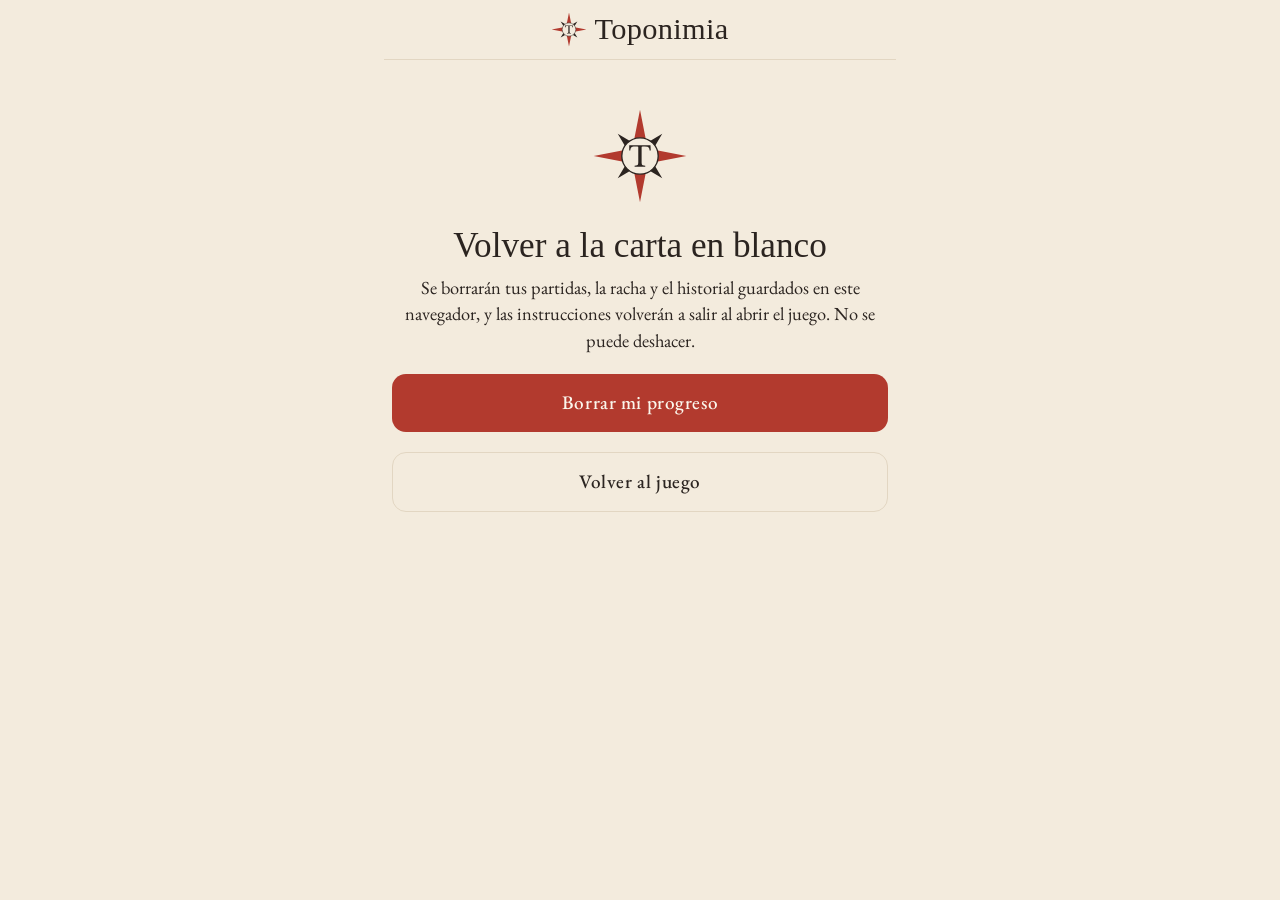
<file: reiniciar/index.html>
<!doctype html>
<html lang="es">
<head>
  <meta charset="utf-8">
  <meta name="viewport" content="width=device-width, initial-scale=1, viewport-fit=cover">
  <title>Reiniciar Toponimia</title>
  <meta name="robots" content="noindex">
  <meta name="theme-color" content="#B23A2E">
  <script>
    // Modo claro u oscuro: el que se elija en Almanaque, común a todos los juegos. Sin elegir, claro.
    try {
      if (localStorage.getItem('almanaque:tema') === 'dark') {
        document.documentElement.dataset.theme = 'dark';
      }
    } catch (e) {}
  </script>
  <link rel="icon" href="../icons/toponimia-32.png" type="image/png" sizes="32x32">
  <link rel="preconnect" href="https://fonts.googleapis.com">
  <link rel="preconnect" href="https://fonts.gstatic.com" crossorigin>
  <link href="https://fonts.googleapis.com/css2?family=EB+Garamond:ital,wght@0,400;0,500;0,600;1,400&family=IM+Fell+English:ital@0;1&display=swap" rel="stylesheet">
  <link rel="stylesheet" href="../styles.css">
</head>
<body>
  <div class="hoja">
    <header class="cabecera">
      <span></span>
      <h1><img src="../icons/toponimia-logo.svg" width="36" height="36" alt="">Toponimia</h1>
      <span></span>
    </header>

    <main>
      <section class="mensaje" id="pregunta">
        <img src="../icons/toponimia-logo.svg" width="96" height="96" alt="">
        <h2>Volver a la carta en blanco</h2>
        <p>Se borrarán tus partidas, la racha y el historial guardados en este navegador, y las instrucciones volverán a salir al abrir el juego. No se puede deshacer.</p>
        <button class="boton" id="borrar" type="button">Borrar mi progreso</button>
        <a class="boton boton-secundario" href="../">Volver al juego</a>
      </section>
      <section class="mensaje" id="hecho" hidden>
        <img src="../icons/toponimia-logo.svg" width="96" height="96" alt="">
        <h2>Hecho</h2>
        <p role="status">Tu progreso se ha borrado. Volviendo al mapa…</p>
      </section>
    </main>
  </div>

  <script>
    document.getElementById('borrar').addEventListener('click', function () {
      try { window.localStorage.removeItem('toponimia:v1'); } catch (e) { /* sin almacenamiento */ }
      document.getElementById('pregunta').hidden = true;
      document.getElementById('hecho').hidden = false;
      setTimeout(function () { location.href = '../'; }, 1500);
    });
  </script>
</body>
</html>
</file>
<file: styles.css>
/* Toponimia · styles.css */

:root {
  --fondo: #F3EBDD;
  --superficie: #FBF6EC;
  --rojo: #B23A2E;
  --rojo-oscuro: #7E2A21;
  --tinta: #2B2420;
  --gris: #8A7B6B;
  --linea: #E2D6C2;
  --verde: #4E6B45;
  --verde-claro: #E6EBDB;
  --rojo-claro: #F3DCD5;
  --mapa-fondo: #EDE4D3;

  --titular: "IM Fell English", Georgia, serif;
  --texto: "EB Garamond", Georgia, serif;
  --radio: 14px;
  --sombra: 0 1px 2px rgb(43 36 32 / 0.06), 0 6px 18px rgb(43 36 32 / 0.06);
  color-scheme: light;
}

/* Modo oscuro: solo si se elige en Almanaque (data-theme lo pone index.html). */
:root[data-theme="dark"] {
  --fondo: #1A1612;
  --superficie: #262019;
  --rojo: #E07063;
  --rojo-oscuro: #F0A396;
  --tinta: #EFE4CF;
  --gris: #A3937F;
  --linea: #3E3429;
  --verde: #8FB27A;
  --verde-claro: #263020;
  --rojo-claro: #3B221D;
  --mapa-fondo: #2A2520;
  --sombra: 0 1px 2px rgb(0 0 0 / 0.3), 0 6px 18px rgb(0 0 0 / 0.3);
  color-scheme: dark;
}

*, *::before, *::after { box-sizing: border-box; }

html { -webkit-text-size-adjust: 100%; }

body {
  margin: 0;
  min-height: 100dvh;
  background: var(--fondo);
  color: var(--tinta);
  font: 1.15rem/1.45 var(--texto);
  -webkit-tap-highlight-color: transparent;
}

button { font: inherit; color: inherit; }

.visualmente-oculto {
  position: absolute; width: 1px; height: 1px; overflow: hidden;
  clip: rect(0 0 0 0); white-space: nowrap;
}

.hoja {
  max-width: 34rem;
  margin: 0 auto;
  padding: 0 max(1rem, env(safe-area-inset-right)) max(2rem, env(safe-area-inset-bottom)) max(1rem, env(safe-area-inset-left));
}

/* ---------- Cabecera ---------- */

.cabecera {
  display: grid;
  grid-template-columns: 3rem 1fr 3rem;
  align-items: center;
  padding: max(0.75rem, env(safe-area-inset-top)) 0 0.75rem;
  border-bottom: 1px solid var(--linea);
}

.cabecera h1 {
  display: flex; align-items: center; justify-content: center; gap: 0.5rem;
  margin: 0;
  font: 400 1.9rem/1 var(--titular);
  letter-spacing: 0.01em;
}
.cabecera h1 img { width: 2.2rem; height: 2.2rem; }


.boton-icono {
  justify-self: end;
  display: grid; place-items: center;
  width: 2.75rem; height: 2.75rem;
  border: 0; border-radius: 50%;
  background: transparent;
  cursor: pointer;
}
.boton-icono svg { width: 1.4rem; height: 1.4rem; fill: none; stroke: var(--tinta); stroke-width: 2; stroke-linecap: round; }
.boton-icono:hover, .boton-icono:focus-visible { background: var(--superficie); }
.boton-ayuda {
  justify-self: start;
  border: 1.5px solid var(--tinta);
  width: 2rem; height: 2rem; margin-left: 0.4rem;
  font: 400 1.25rem/1 var(--titular);
}

/* ---------- Progreso ---------- */

.progreso {
  display: flex; justify-content: center; gap: 0.6rem;
  margin: 1.1rem 0 0; padding: 0; list-style: none;
}
.progreso li {
  width: 0.75rem; height: 0.75rem; border-radius: 50%;
  border: 1.5px solid var(--gris);
  transition: background 0.3s, border-color 0.3s, transform 0.3s;
}
.progreso li.actual { transform: scale(1.25); border-color: var(--tinta); }
.progreso li.bien { background: var(--verde); border-color: var(--verde); }
.progreso li.mal { background: var(--rojo); border-color: var(--rojo); }

/* ---------- Ronda ---------- */

.reto { text-align: center; padding-top: 1.25rem; }

.ronda-numero {
  margin: 0;
  font-size: 0.9rem; letter-spacing: 0.12em; text-transform: uppercase;
  color: var(--gris);
}
.del-reves { color: var(--rojo); }

.toponimo-grande {
  margin: 1.4rem 0 0.4rem;
  font: 400 clamp(2.6rem, 12vw, 3.6rem)/1.05 var(--titular);
  overflow-wrap: anywhere;
  animation: aparecer 0.45s ease-out;
}

.pregunta { margin: 0 0 1.6rem; font-style: italic; color: var(--gris); font-size: 1.2rem; }

.pregunta-inversa {
  margin: 1.4rem 0 1.6rem;
  font: 400 clamp(1.8rem, 8vw, 2.3rem)/1.2 var(--titular);
  animation: aparecer 0.45s ease-out;
}

.opciones { display: grid; gap: 0.7rem; }

.opcion {
  display: flex; align-items: center; justify-content: space-between; gap: 0.75rem;
  width: 100%; min-height: 3.6rem;
  padding: 0.75rem 1.1rem;
  border: 1.5px solid var(--linea);
  border-radius: var(--radio);
  background: var(--superficie);
  box-shadow: var(--sombra);
  font-size: 1.2rem; line-height: 1.25; text-align: left;
  cursor: pointer;
  transition: transform 0.12s, border-color 0.25s, background 0.25s, opacity 0.25s;
}
.opcion.toponimo { font-family: var(--titular); font-size: 1.45rem; justify-content: center; text-align: center; }
.opcion:not(:disabled):hover { border-color: var(--gris); }
.opcion:not(:disabled):active { transform: scale(0.98); }
.opcion:focus-visible { outline: 2px solid var(--tinta); outline-offset: 2px; }
.opcion:disabled { cursor: default; }

.opcion.correcta { border-color: var(--verde); background: var(--verde-claro); animation: latido 0.45s ease-out; }
.opcion.fallada { border-color: var(--rojo); background: var(--rojo-claro); color: var(--rojo-oscuro); animation: temblor 0.4s ease-out; }
.opcion.apagada { opacity: 0.45; box-shadow: none; }
.opcion.toponimo.correcta, .opcion.toponimo.fallada { justify-content: space-between; }

.senal { font-size: 1.3rem; font-weight: 600; }
.correcta .senal { color: var(--verde); }
.fallada .senal { color: var(--rojo); }

/* ---------- Ficha de revelación ---------- */

.ficha {
  margin-top: 1.5rem;
  padding: 1.25rem 1.25rem 1.1rem;
  border-radius: var(--radio);
  background: var(--superficie);
  box-shadow: var(--sombra);
  border-top: 4px solid var(--rojo);
  scroll-margin-top: 1rem;
}
.ficha.entra { animation: subir 0.5s ease-out both; }

.veredicto { margin: 0 0 0.6rem; font-weight: 600; font-size: 1.1rem; }
.veredicto.bien { color: var(--verde); }
.veredicto.mal { color: var(--rojo-oscuro); }

.ficha-lugar { margin: 0; font: 400 2rem/1.1 var(--titular); }
.ficha-region { margin: 0.15rem 0 0.8rem; color: var(--gris); font-size: 1rem; }

.origen {
  display: flex; flex-wrap: wrap; align-items: center; gap: 0.5rem 0.7rem;
  margin: 0 0 0.6rem;
}
.original { font-size: 1.25rem; }

.lengua {
  display: inline-block;
  padding: 0.1rem 0.65rem 0.15rem;
  border-radius: 999px;
  background: color-mix(in srgb, var(--color-lengua) 14%, var(--superficie));
  border: 1px solid color-mix(in srgb, var(--color-lengua) 40%, transparent);
  color: var(--color-lengua);
  font-size: 0.85rem; letter-spacing: 0.08em; text-transform: uppercase; font-weight: 500;
}
/* Los colores de las lenguas son oscuros: en modo oscuro se aclaran para leerse. */
[data-theme="dark"] .lengua {
  background: color-mix(in srgb, var(--color-lengua) 30%, var(--superficie));
  border-color: color-mix(in srgb, var(--color-lengua) 60%, transparent);
  color: color-mix(in srgb, var(--color-lengua) 45%, #fff);
}
[data-theme="dark"] .mapa .leaflet-tile-pane { filter: sepia(0.3) saturate(0.8); }

.significado { margin: 0 0 0.6rem; font-size: 1.3rem; font-weight: 500; }
.rotulo {
  display: block;
  font-size: 0.8rem; font-weight: 400; letter-spacing: 0.12em; text-transform: uppercase;
  color: var(--gris);
}

.nota { margin: 0; }

.mapa {
  height: 11rem;
  margin-top: 1rem;
  border-radius: 10px;
  overflow: hidden;
  background: var(--mapa-fondo);
  border: 1px solid var(--linea);
  opacity: 0;
  transition: opacity 0.5s;
  z-index: 0;
}
.mapa.cargado { opacity: 1; }
.mapa .leaflet-tile-pane { filter: sepia(0.35) saturate(0.8) brightness(1.04); }
/* Leaflet mezcla las teselas con plus-lighter; con el filtro eso deja una raya clara entre teselas. */
.mapa .leaflet-container img.leaflet-tile, .mapa img.leaflet-tile { mix-blend-mode: normal; }
.mapa .leaflet-control-attribution {
  background: color-mix(in srgb, var(--superficie) 80%, transparent);
  font: 0.6rem/1.4 system-ui, sans-serif;
  color: var(--gris);
}
.mapa .leaflet-control-attribution a { color: var(--gris); }
.chincheta { background: none; border: 0; }
.chincheta svg { filter: drop-shadow(0 2px 2px rgb(43 36 32 / 0.35)); animation: clavar 0.5s 0.3s ease-out both; transform-origin: 50% 100%; }

/* ---------- Botones ---------- */

.boton {
  display: block; width: 100%;
  margin-top: 1.25rem;
  padding: 0.95rem 1rem;
  border: 0; border-radius: var(--radio);
  background: var(--rojo);
  color: var(--superficie);
  font-size: 1.2rem; font-weight: 500; letter-spacing: 0.03em; text-align: center; text-decoration: none;
  cursor: pointer;
  transition: background 0.2s, transform 0.12s;
}
.boton:hover { background: var(--rojo-oscuro); }
.boton:active { transform: scale(0.98); }
.boton:focus-visible { outline: 2px solid var(--tinta); outline-offset: 2px; }
.boton-secundario { background: transparent; color: var(--tinta); border: 1.5px solid var(--linea); }
.boton-secundario:hover { background: var(--superficie); }

/* ---------- Resultado ---------- */

.resultado { text-align: center; padding-top: 1.5rem; animation: aparecer 0.45s ease-out; }
.cuadros { display: flex; justify-content: center; gap: 0.4rem; margin: 0; }
.cuadros span { width: 2rem; height: 2rem; border-radius: 6px; animation: aparecer 0.4s ease-out both; }
.cuadros span:nth-child(2) { animation-delay: 0.12s; }
.cuadros span:nth-child(3) { animation-delay: 0.24s; }
.cuadros .bien { background: var(--verde); }
.cuadros .mal { background: var(--rojo); }
.resultado h2 { margin: 0.8rem 0 0; font: 400 3rem/1 var(--titular); }
.frase { margin: 0.4rem 0 0; font-style: italic; color: var(--gris); }
.racha-hoy { margin: 0.6rem 0 0; }

.lista-resultado {
  margin: 1.5rem 0 0; padding: 0; list-style: none;
  text-align: left;
  background: var(--superficie); border-radius: var(--radio); box-shadow: var(--sombra);
}
.lista-resultado li {
  display: grid; grid-template-columns: 1.6rem 1fr; column-gap: 0.5rem;
  padding: 0.75rem 1rem;
}
.lista-resultado li + li { border-top: 1px solid var(--linea); }
.marca { grid-row: span 2; font-weight: 600; font-size: 1.2rem; }
.marca.bien { color: var(--verde); }
.marca.mal { color: var(--rojo); }
.lista-lugar { font: 400 1.35rem/1.2 var(--titular); }
.lista-significado { color: var(--gris); font-size: 1rem; }

.siguiente { margin: 1.25rem 0 0; text-align: center; color: var(--gris); }
.siguiente time { font-variant-numeric: tabular-nums; color: var(--tinta); }

/* ---------- Mensajes ---------- */

.mensaje { text-align: center; padding: 3rem 0.5rem 0; animation: aparecer 0.45s ease-out; }
.mensaje h2 { margin: 1rem 0 0.5rem; font: 400 2.2rem/1.1 var(--titular); }
.mensaje p { margin: 0.5rem 0; }

.error { text-align: center; padding-top: 3rem; color: var(--rojo-oscuro); }

.prueba {
  display: flex; align-items: center; justify-content: space-between; gap: 0.5rem;
  margin: 0.75rem 0 0; padding: 0.35rem 0.5rem;
  border: 1px dashed var(--gris); border-radius: 10px;
  font-size: 0.9rem; color: var(--gris);
}
.prueba a { padding: 0 0.75rem; font-size: 1.4rem; line-height: 1; color: var(--tinta); text-decoration: none; }
.prueba a[aria-disabled="true"] { visibility: hidden; }

/* ---------- Panel de estadísticas ---------- */

dialog {
  width: min(26rem, calc(100% - 2rem));
  max-height: calc(100dvh - 3rem);
  padding: 1.5rem 1.25rem 1.25rem;
  border: 0; border-radius: var(--radio);
  background: var(--superficie);
  color: var(--tinta);
  box-shadow: 0 12px 40px rgb(43 36 32 / 0.25);
}
dialog[open] { animation: subir 0.3s ease-out; }
dialog::backdrop { background: rgb(43 36 32 / 0.4); }
dialog h2 { margin: 0 0 1rem; font: 400 1.8rem/1 var(--titular); text-align: center; }
dialog h3 { margin: 1.4rem 0 0.5rem; font: 400 1.3rem/1 var(--titular); }

.cerrar {
  position: absolute; top: 0.5rem; right: 0.5rem;
  width: 2.75rem; height: 2.75rem;
  border: 0; border-radius: 50%; background: transparent;
  font-size: 1.8rem; line-height: 1; cursor: pointer;
}
.cerrar:hover { background: var(--fondo); }

.cifras { display: grid; grid-template-columns: repeat(5, 1fr); gap: 0.25rem; text-align: center; }
.cifras strong { display: block; font: 400 1.9rem/1.1 var(--titular); }
.cifras span { display: block; font-size: 0.8rem; line-height: 1.2; color: var(--gris); }

.historial { margin: 0; padding: 0; list-style: none; max-height: 14rem; overflow-y: auto; }
.historial li { display: flex; justify-content: space-between; padding: 0.35rem 0; border-bottom: 1px solid var(--linea); }
.historial li span:first-child { color: var(--gris); }
.mini-cuadros { display: flex; gap: 0.25rem; align-items: center; }
.mini-cuadros span { width: 0.9rem; height: 0.9rem; border-radius: 3px; }
.mini-cuadros .bien { background: var(--verde); }
.mini-cuadros .mal { background: var(--rojo); }
.vacio { margin: 1rem 0 0; text-align: center; color: var(--gris); font-style: italic; }

/* ---------- Reglas ---------- */

.reglas { width: min(30rem, calc(100% - 2rem)); padding: 1.75rem 1.4rem 1.4rem; }
.reglas-logo { display: block; width: 4rem; height: 4rem; margin: 0 auto 0.5rem; }
.reglas h2 { margin-bottom: 0.3rem; }
.etimologia { margin: 0 0 1.1rem; text-align: center; color: var(--gris); font-size: 1rem; }
.entradilla { margin: 0 0 1rem; font-size: 1.1rem; }
.entradilla::first-letter {
  float: left; margin: 0.1rem 0.4rem 0 0;
  font: 400 3.3rem/0.8 var(--titular); color: var(--rojo);
}
.reglas-lista { margin: 0; padding-left: 1.2rem; }
.reglas-lista li { margin: 0.35rem 0; }
.reglas-lista li::marker { color: var(--rojo); }
.reglas h3 { margin-top: 1.4rem; padding-top: 1.1rem; border-top: 1px solid var(--linea); }
.reglas p { margin: 0.5rem 0; }
.reglas h2:focus { outline: none; }
.capas { margin: 0.6rem 0 0; padding: 0; list-style: none; }
.capas li { display: grid; grid-template-columns: 6rem 1fr; gap: 0.7rem; align-items: baseline; margin: 0.55rem 0; }
.capas .lengua { text-align: center; font-size: 0.75rem; }
.curiosidad {
  margin-top: 1rem !important; padding: 0.8rem 1rem;
  border-left: 3px solid var(--rojo); border-radius: 0 10px 10px 0;
  background: var(--fondo); font-size: 1.05rem;
}
.reglas .boton { margin-top: 1.3rem; }

/* ---------- Aviso ---------- */

.aviso {
  position: fixed; left: 50%; bottom: max(1.5rem, env(safe-area-inset-bottom));
  z-index: 1500;
  padding: 0.6rem 1.2rem;
  border-radius: 999px;
  background: var(--tinta); color: var(--superficie);
  font-size: 1rem;
  transform: translate(-50%, 1rem); opacity: 0; pointer-events: none;
  transition: opacity 0.25s, transform 0.25s;
}
.aviso.visible { opacity: 1; transform: translate(-50%, 0); }

/* ---------- Animaciones ---------- */

@keyframes aparecer { from { opacity: 0; transform: translateY(6px); } }
@keyframes subir { from { opacity: 0; transform: translateY(16px); } }
@keyframes latido { 50% { transform: scale(1.03); } }
@keyframes temblor { 20%, 60% { transform: translateX(-4px); } 40%, 80% { transform: translateX(4px); } }
@keyframes clavar { from { opacity: 0; transform: translateY(-14px) scale(0.8); } }

@media (prefers-reduced-motion: reduce) {
  *, *::before, *::after { animation: none !important; transition: none !important; }
}

@media (max-width: 360px) {
  .cifras { grid-template-columns: repeat(3, 1fr); row-gap: 0.75rem; }
}
</file>
